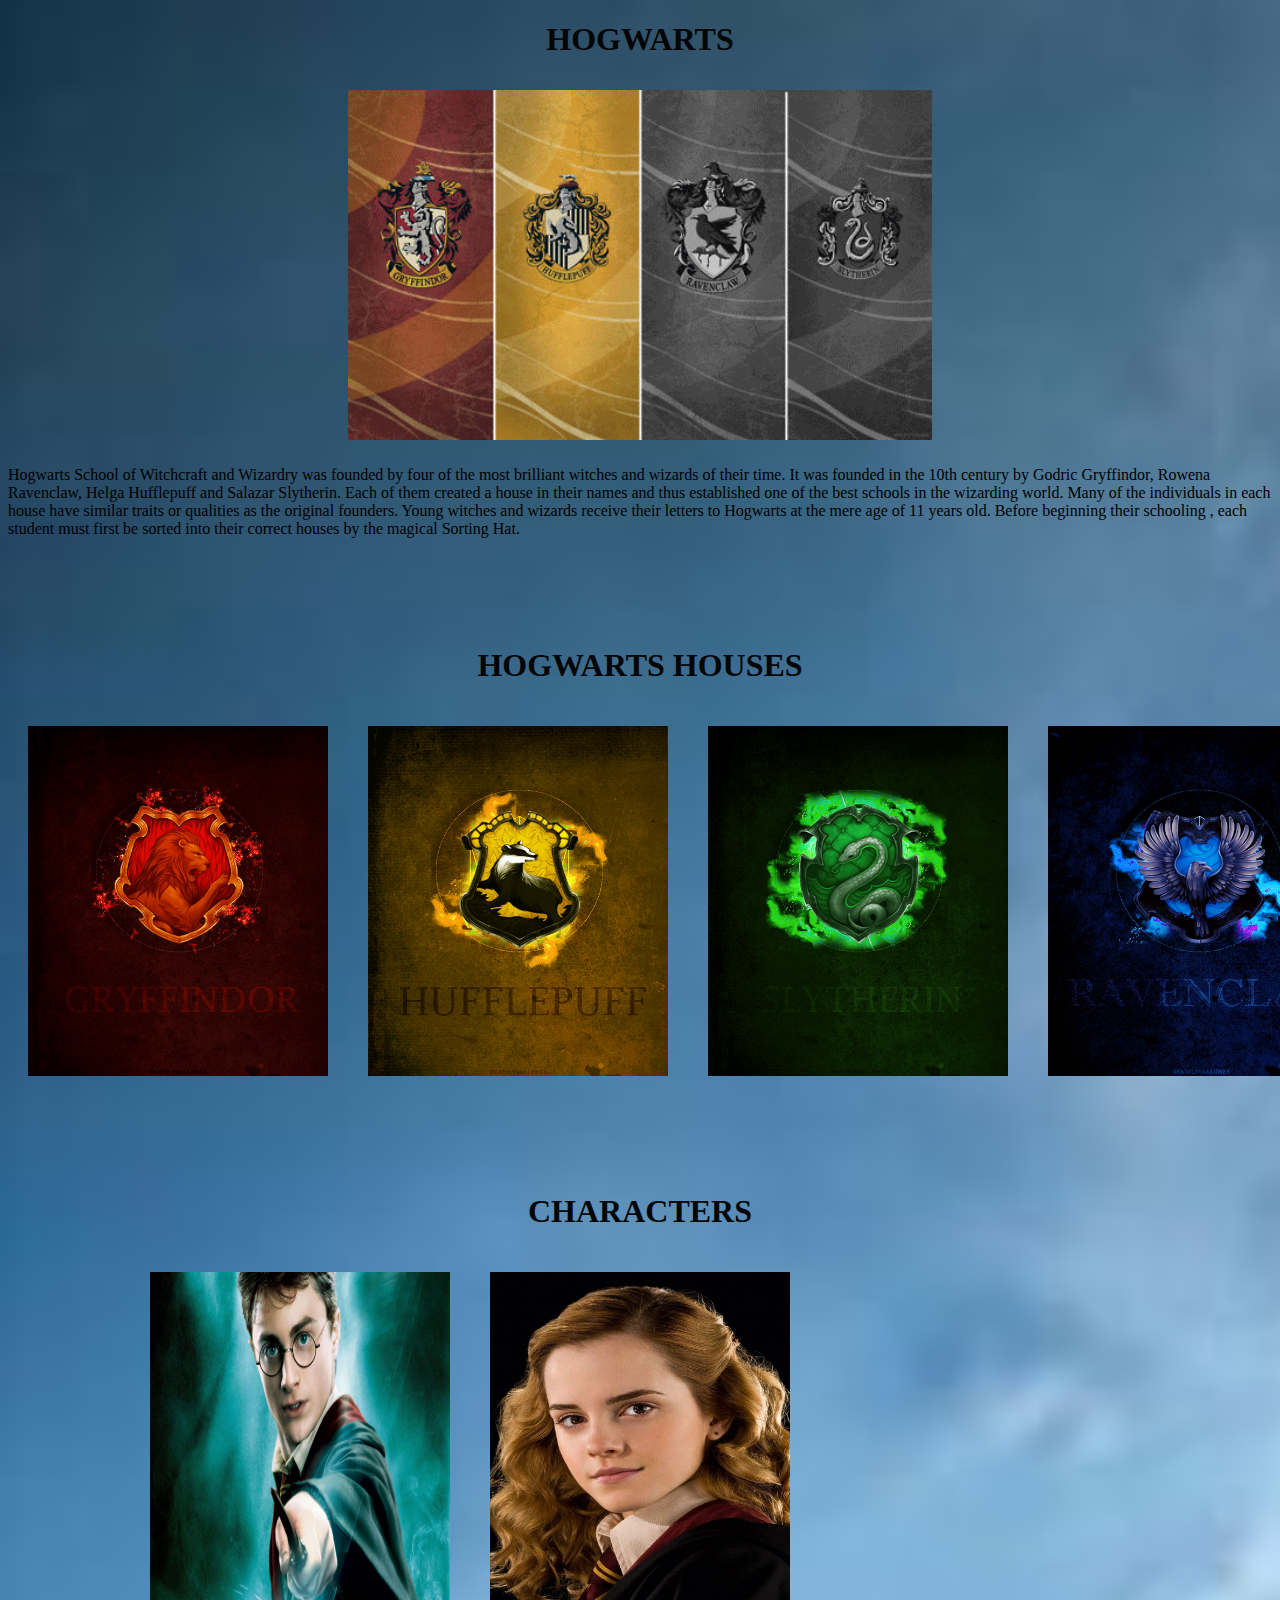
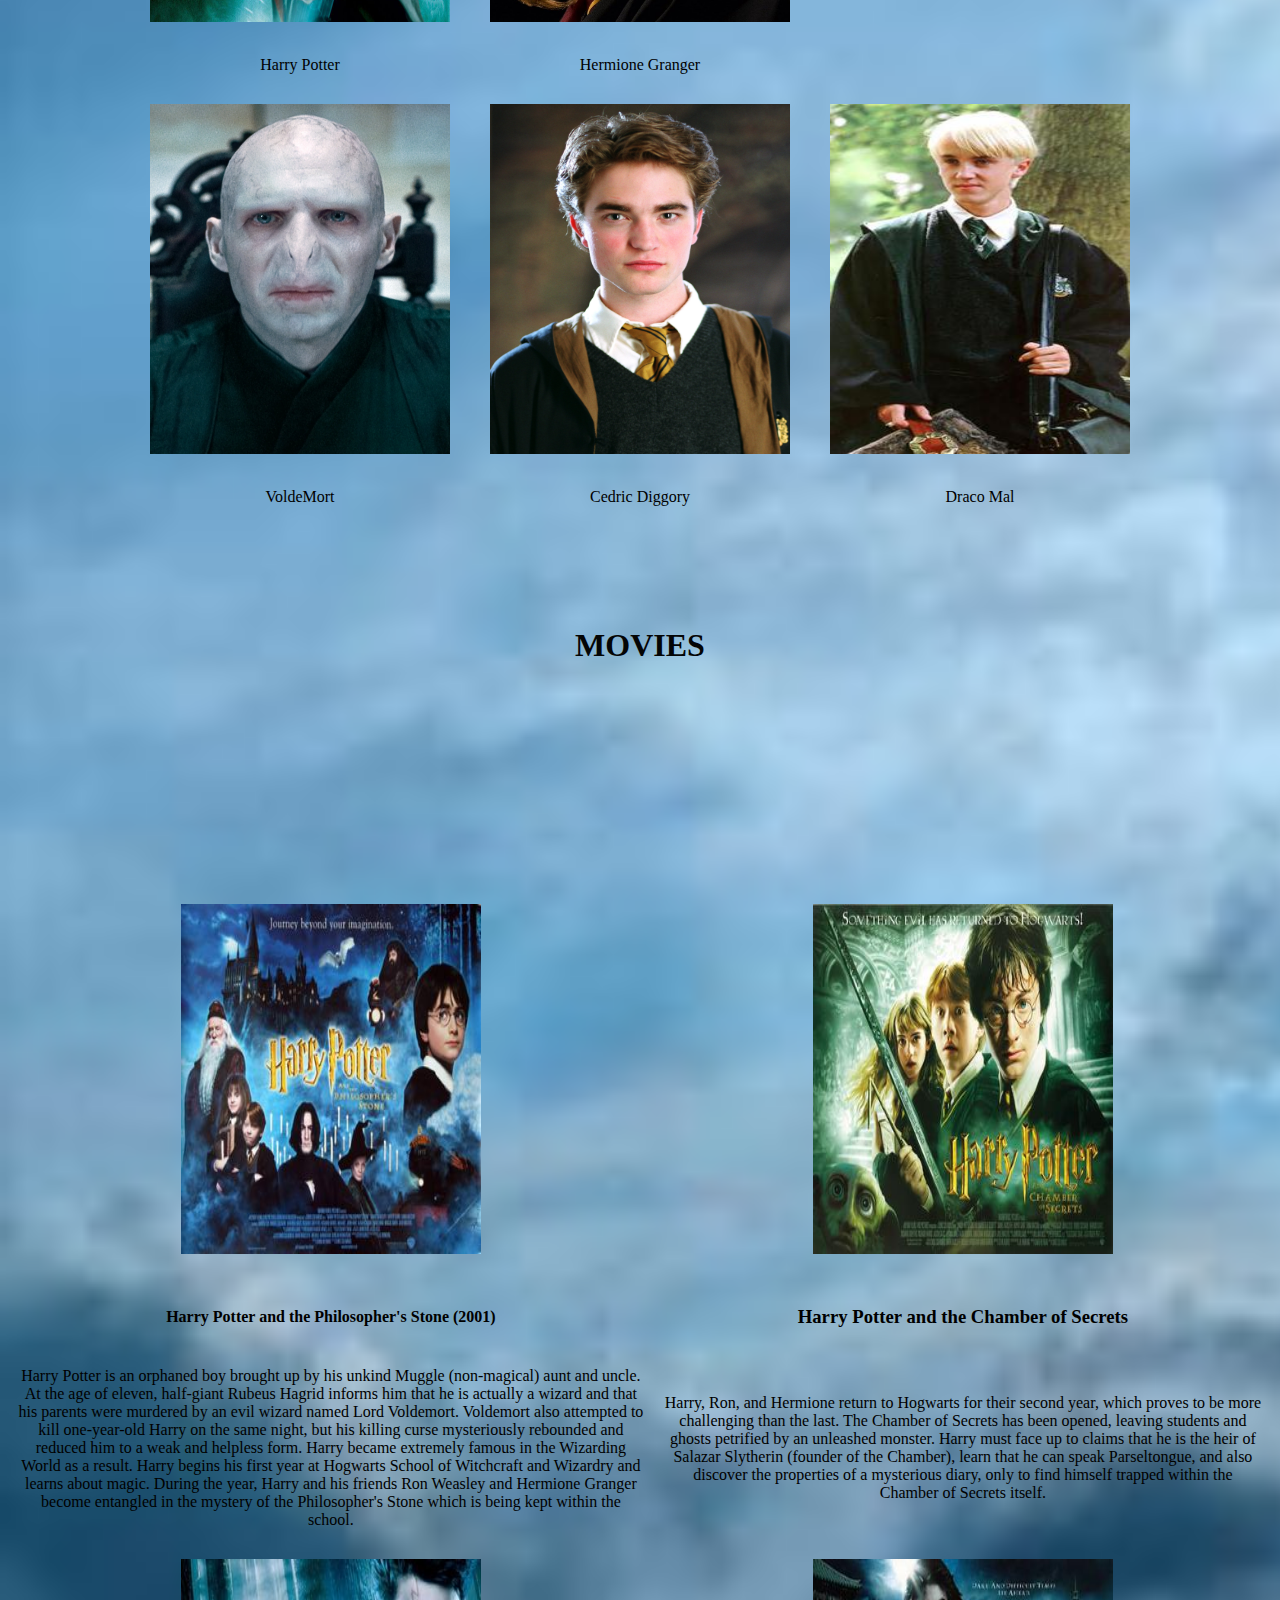
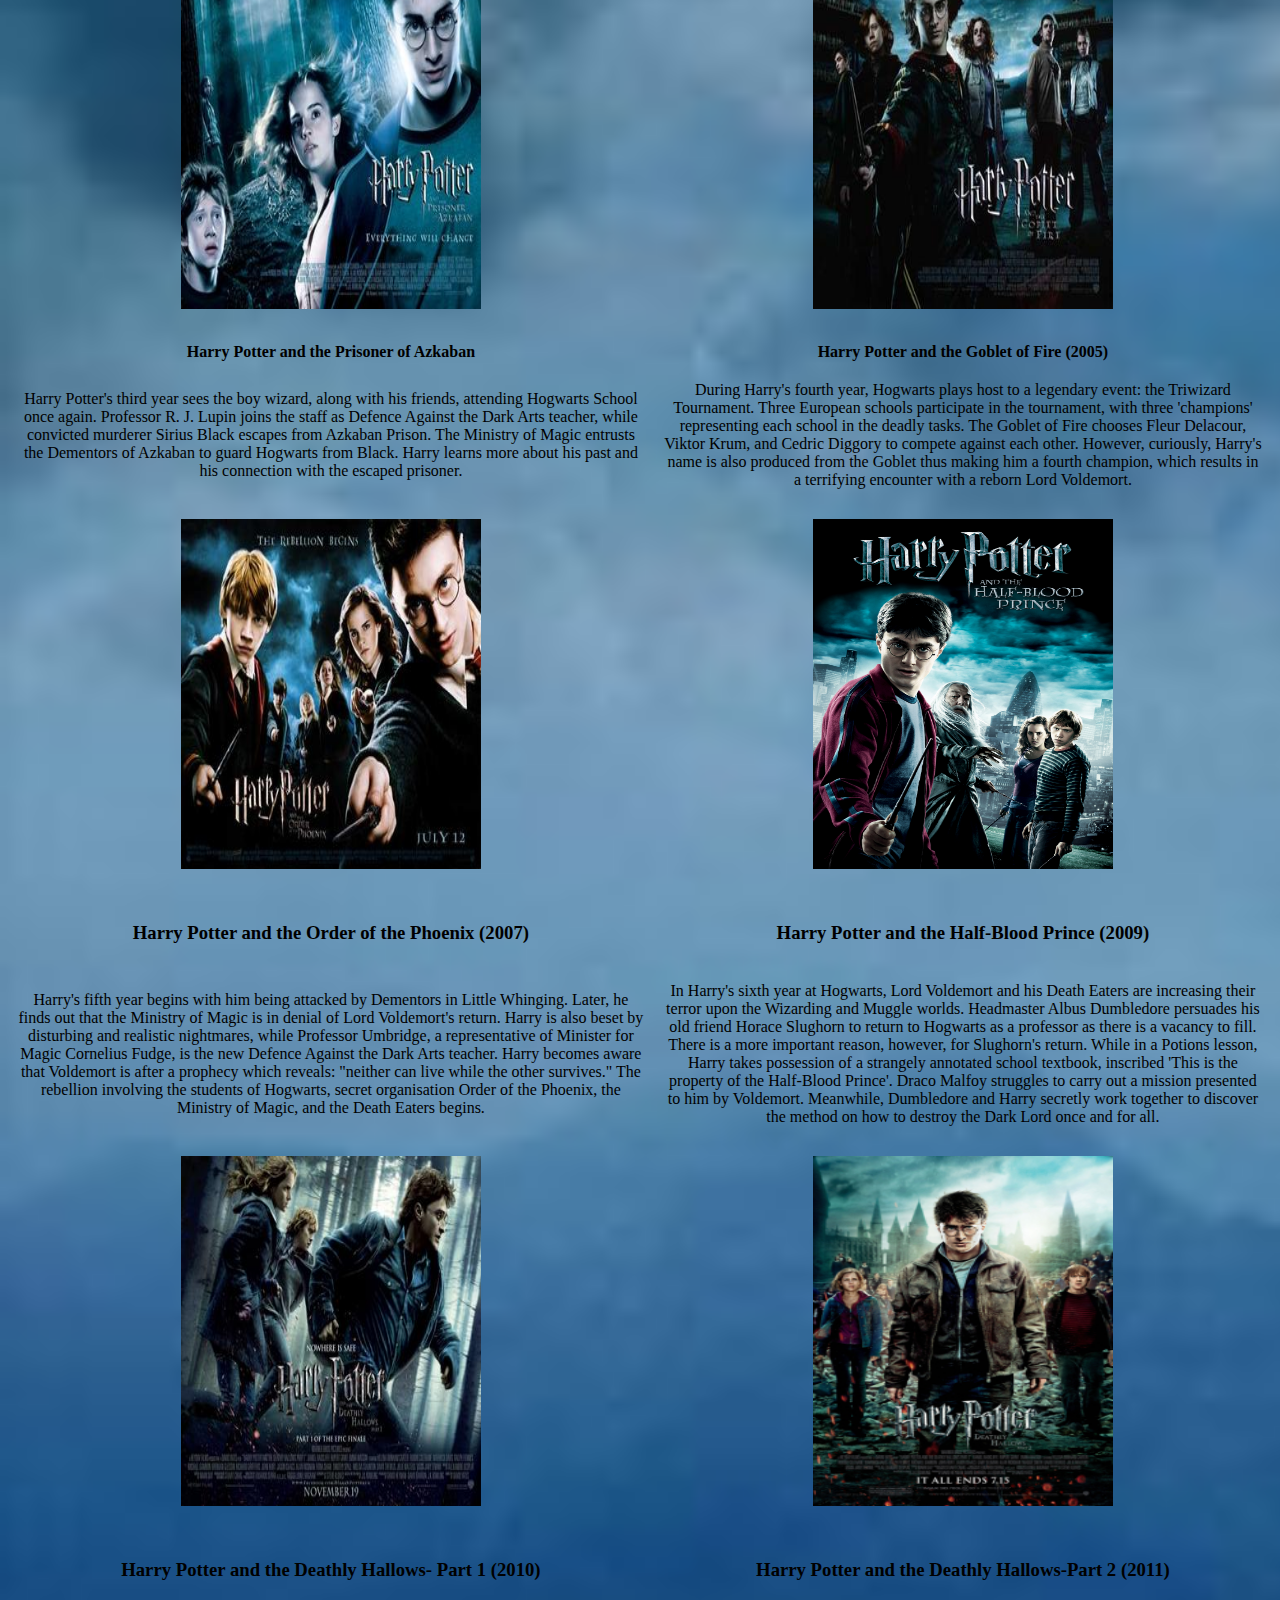
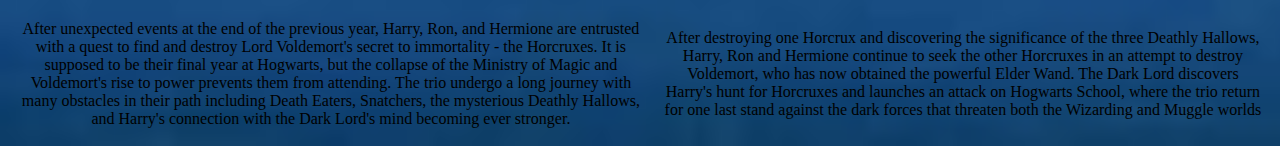
<file: front_end/index.html>
<!DOCTYPE html>
<html>
<head>
  <title> Harry Potter Fandom </title>
  
  
  <link rel="stylesheet" href="style.css">
</head>

<body>
    <script src="script.js"></script>
    
    <h1> <span class="title"><b>HOGWARTS </b></span></h1>
    <img src="logo.gif" class="hogwartsimg" >
    <p>
       Hogwarts School of Witchcraft and Wizardry was founded by four of the most brilliant witches and wizards of their time. It was founded in the 10th century by Godric Gryffindor, Rowena Ravenclaw, Helga Hufflepuff and Salazar Slytherin. Each of them created a house in their names and thus established one of the best schools in the wizarding world. Many of the individuals in each house have similar traits or qualities as the original founders. Young witches and wizards receive their letters to Hogwarts at the mere age of 11 years old. Before beginning their schooling , each student must first be sorted into their correct houses by the magical Sorting Hat.</p>
       <br><br><br><br>

       <h1>HOGWARTS HOUSES</h1>
       <table class="houses">
           <tr class="houses">
              <td><a href="file:///Users/rishikarajput/WEB%20WAR/front_end/index1.html"><img src="gryffindor.gif"></a></td>
            <td><a href="file:///Users/rishikarajput/WEB%20WAR/front_end/index2.html"><img src="hufflepuff.gif" alt="Hufflepuff">
            </a></td>
               <td><a href="file:///Users/rishikarajput/WEB%20WAR/front_end/index3.html"><img src="slytherin.gif" alt="Slytherin"></a>
            </td>
               <td><a href="file:///Users/rishikarajput/WEB%20WAR/front_end/index4.html"><img src="ravenclaw.gif" alt="RavenClaw"></a>
            </td>
           </tr>
       </table><br><br><br><br>

       <h1>CHARACTERS</h1>

       <table class="character">
           <tr>
               <td><img src="harrypotter.0.jpg" ></td>
               <td><img src="hermione.jpg" alt=""></td>
               
           </tr>
           <tr class="char">
               <td>Harry Potter</td>
               <td>Hermione Granger</td>
           </tr>
           <tr>
               <td><img src="VoldemortHeadshot_DHP1.webp" ></td>
               <td><img src="CedricDiggoryProfile.webp" alt=""></td>
               <td><img src="Draco_Mal.JPG" alt=""></td>
           </tr>
           <tr class="char">
               <td>VoldeMort </td>
               <td>Cedric Diggory</td>
               <td>Draco Mal</td>
           </tr>
       </table><br><br><br><br><br>


       <h1>MOVIES</h1>


    <table class="movies">
        <tr class="1">
            <td><img src="Harry_Potter_and_the_Philosopher's_Stone_banner.jpg" alt="Harry Potter and the Philosopher's Stone" id="img1"></td>
            <td><img src="Harry_Potter_and_the_Chamber_of_Secrets_movie.jpg" id="img2"></td>
           
            
        </tr>
        <tr>
            <td><b>Harry Potter and the Philosopher's Stone (2001)</b></td>
            <td><b><h3> Harry Potter and the Chamber of Secrets</h3></b></td>
            
        </tr>
        <tr class="2">
            <td>Harry Potter is an orphaned boy brought up by his unkind Muggle (non-magical) aunt and uncle. At the age of eleven, half-giant Rubeus Hagrid informs him that he is actually a wizard and that his parents were murdered by an evil wizard named Lord Voldemort. Voldemort also attempted to kill one-year-old Harry on the same night, but his killing curse mysteriously rebounded and reduced him to a weak and helpless form. Harry became extremely famous in the Wizarding World as a result. Harry begins his first year at Hogwarts School of Witchcraft and Wizardry and learns about magic. During the year, Harry and his friends Ron Weasley and Hermione Granger become entangled in the mystery of the Philosopher's Stone which is being kept within the school.</td>

            <td>Harry, Ron, and Hermione return to Hogwarts for their second year, which proves to be more challenging than the last. The Chamber of Secrets has been opened, leaving students and ghosts petrified by an unleashed monster. Harry must face up to claims that he is the heir of Salazar Slytherin (founder of the Chamber), learn that he can speak Parseltongue, and also discover the properties of a mysterious diary, only to find himself trapped within the Chamber of Secrets itself.</td>

        </tr>
        <br><br><br><br>
        <tr class="3">
            <td><img src="Prisoner_of_azkaban_UK_poster.jpg" id="img3"></td>
            <td><img src="Harry_Potter_and_the_Goblet_of_Fire_Poster.jpg" id="img4" ></td>
         </tr>
         <tr>
             <td><b>Harry Potter and the Prisoner of Azkaban</b></td>
             <td><b>Harry Potter and the Goblet of Fire (2005)</b></td>
         </tr>
         <tr>
             <td>Harry Potter's third year sees the boy wizard, along with his friends, attending Hogwarts School once again. Professor R. J. Lupin joins the staff as Defence Against the Dark Arts teacher, while convicted murderer Sirius Black escapes from Azkaban Prison. The Ministry of Magic entrusts the Dementors of Azkaban to guard Hogwarts from Black. Harry learns more about his past and his connection with the escaped prisoner.</td>
             <td> During Harry's fourth year, Hogwarts plays host to a legendary event: the Triwizard Tournament. Three European schools participate in the tournament, with three 'champions' representing each school in the deadly tasks. The Goblet of Fire chooses Fleur Delacour, Viktor Krum, and Cedric Diggory to compete against each other. However, curiously, Harry's name is also produced from the Goblet thus making him a fourth champion, which results in a terrifying encounter with a reborn Lord Voldemort.</td>
         </tr>
         <br><br><br><br>
         <tr>
             <td><img src="Harry_Potter_and_the_Order_of_the_Phoenix_poster.jpg" id="img5"></td>
             <td><img src="harry-potter-and-the-half-blood-prince-555e48bd050ae.jpg" id="img6"></td>
         </tr>
         <tr>
             <td> <h3>Harry Potter and the Order of the Phoenix (2007)</h3></td>
             <td><h3>Harry Potter and the Half-Blood Prince (2009)</h3></td>
         </tr>
         <tr>
             <td> Harry's fifth year begins with him being attacked by Dementors in Little Whinging. Later, he finds out that the Ministry of Magic is in denial of Lord Voldemort's return. Harry is also beset by disturbing and realistic nightmares, while Professor Umbridge, a representative of Minister for Magic Cornelius Fudge, is the new Defence Against the Dark Arts teacher. Harry becomes aware that Voldemort is after a prophecy which reveals: "neither can live while the other survives." The rebellion involving the students of Hogwarts, secret organisation Order of the Phoenix, the Ministry of Magic, and the Death Eaters begins.
            </td>
            <td>In Harry's sixth year at Hogwarts, Lord Voldemort and his Death Eaters are increasing their terror upon the Wizarding and Muggle worlds. Headmaster Albus Dumbledore persuades his old friend Horace Slughorn to return to Hogwarts as a professor as there is a vacancy to fill. There is a more important reason, however, for Slughorn's return. While in a Potions lesson, Harry takes possession of a strangely annotated school textbook, inscribed 'This is the property of the Half-Blood Prince'. Draco Malfoy struggles to carry out a mission presented to him by Voldemort. Meanwhile, Dumbledore and Harry secretly work together to discover the method on how to destroy the Dark Lord once and for all.</td>
         </tr><br><br><br>
         <tr>
             <td> <img src="Harry_Potter_and_the_Deathly_Hallows_–_Part_1.jpg" id="img7"></td>
             <td><img src="Harry_Potter_and_the_Deathly_Hallows_–_Part_2.jpg" id="img8"></td>
         </tr>
         <tr>
             <td> <h3>Harry Potter and the Deathly Hallows- Part 1 (2010)</h3></td>
             <td> <h3>Harry Potter and the Deathly Hallows-Part 2 (2011)</h3>
             </td>
         </tr>
         <tr>
             <td>
                
                After unexpected events at the end of the previous year, Harry, Ron, and Hermione are entrusted with a quest to find and destroy Lord Voldemort's secret to immortality - the Horcruxes. It is supposed to be their final year at Hogwarts, but the collapse of the Ministry of Magic and Voldemort's rise to power prevents them from attending. The trio undergo a long journey with many obstacles in their path including Death Eaters, Snatchers, the mysterious Deathly Hallows, and Harry's connection with the Dark Lord's mind becoming ever stronger.</td>
                
                <td> 
                
                    After destroying one Horcrux and discovering the significance of the three Deathly Hallows, Harry, Ron and Hermione continue to seek the other Horcruxes in an attempt to destroy Voldemort, who has now obtained the powerful Elder Wand. The Dark Lord discovers Harry's hunt for Horcruxes and launches an attack on Hogwarts School, where the trio return for one last stand against the dark forces that threaten both the Wizarding and Muggle worlds
                </td>
         </tr>
</table>
    
       
       
 </body>         
</html>
</file>
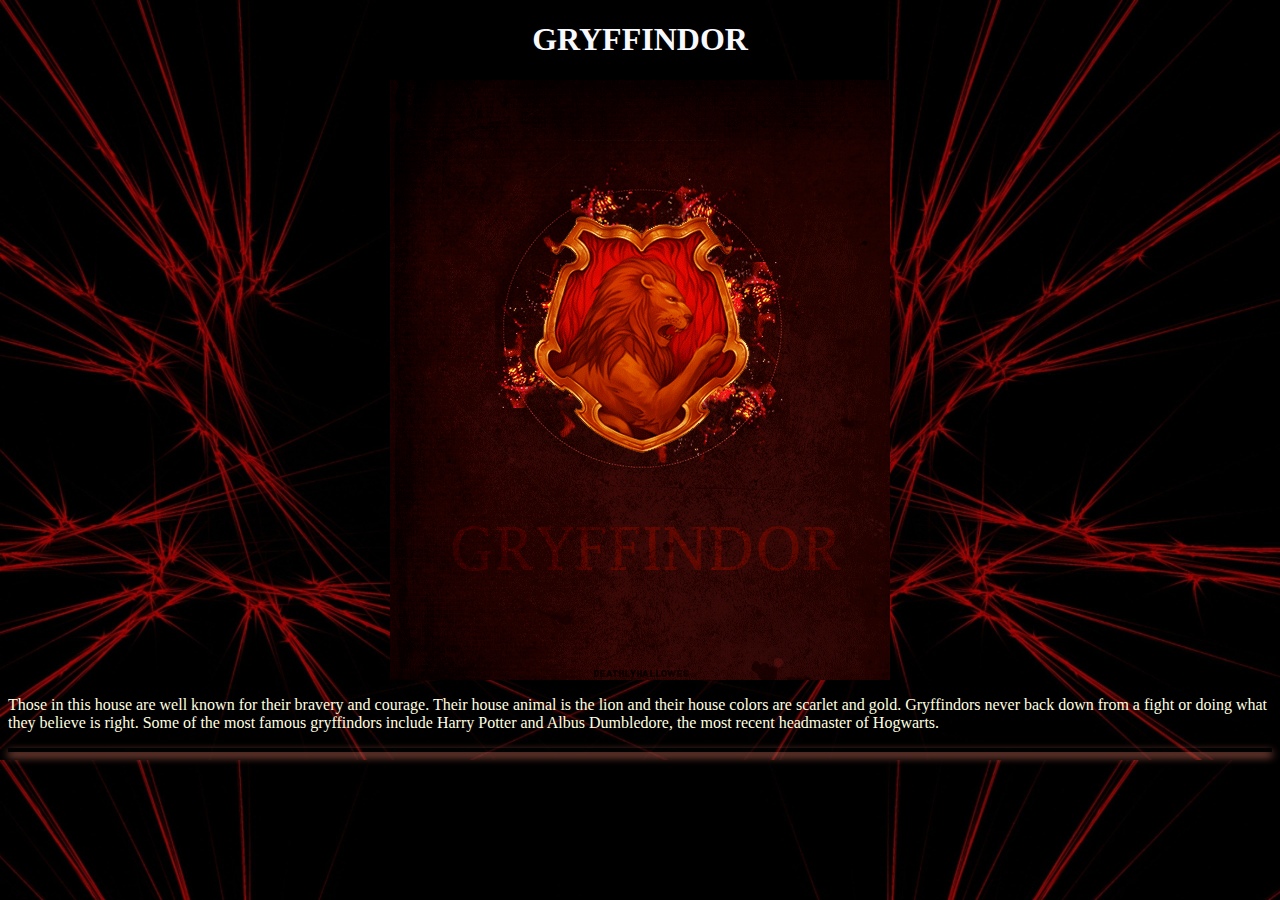
<file: front_end/index1.0.html>
<!DOCTYPE html>
<html lang="en">
<head>
    <meta charset="UTF-8">
    <meta name="viewport" content="width=device-width, initial-scale=1.0">
    <meta http-equiv="X-UA-Compatible" content="ie=edge">
    <title>Gryffindor</title>
    <link rel="stylesheet" href="style1.css">
</head>
<body>

    <h1><b>GRYFFINDOR</b></h1>
   <img src="gryffindor.gif" class="logo">
    <p>
        Those in this house are well known for their bravery and courage. Their house animal is the lion and their house colors are scarlet and gold.  Gryffindors never back down from a fight or doing what they believe is right. Some of the most famous gryffindors include Harry Potter and Albus Dumbledore, the most recent headmaster of Hogwarts.
    </p>
    
    <div id="myData" class="card"></div>

    <script>
        fetch('https://hp-api.herokuapp.com/api/characters/house/gryffindor')
            .then(function (response) {
                return response.json();
            })
            .then(function (data) {
                appendData(data);
            })
            .catch(function (err) {
                console.log('error: ' + err);
            });
        function appendData(data) {
            var mainContainer = document.getElementById("myData");
            for (var i = 0; i < data.length; i++) {
                var div = document.createElement("div");
                div.innerHTML =
                `<div class="card">
                        <img src="${data[i].image}" class="gifchar">
                        <h3>${data[i].name}</h3>
                        <p>${data[i].dateOfBirth}</p>
                        <p>${data[i].species}</p>
                        <p>${data[i].alternate_names}</p>
                        <p>${data[i].wand.wood}</p>
                        <p>${data[i].wand.core}</p>
                        <p>${data[i].wand.length}</p>
                        <p>${data[i].patronus}</p>
                    
                    </div>`
                    mainContainer.appendChild(div);
            }
        }
</script>
</body>
</html>
</file>
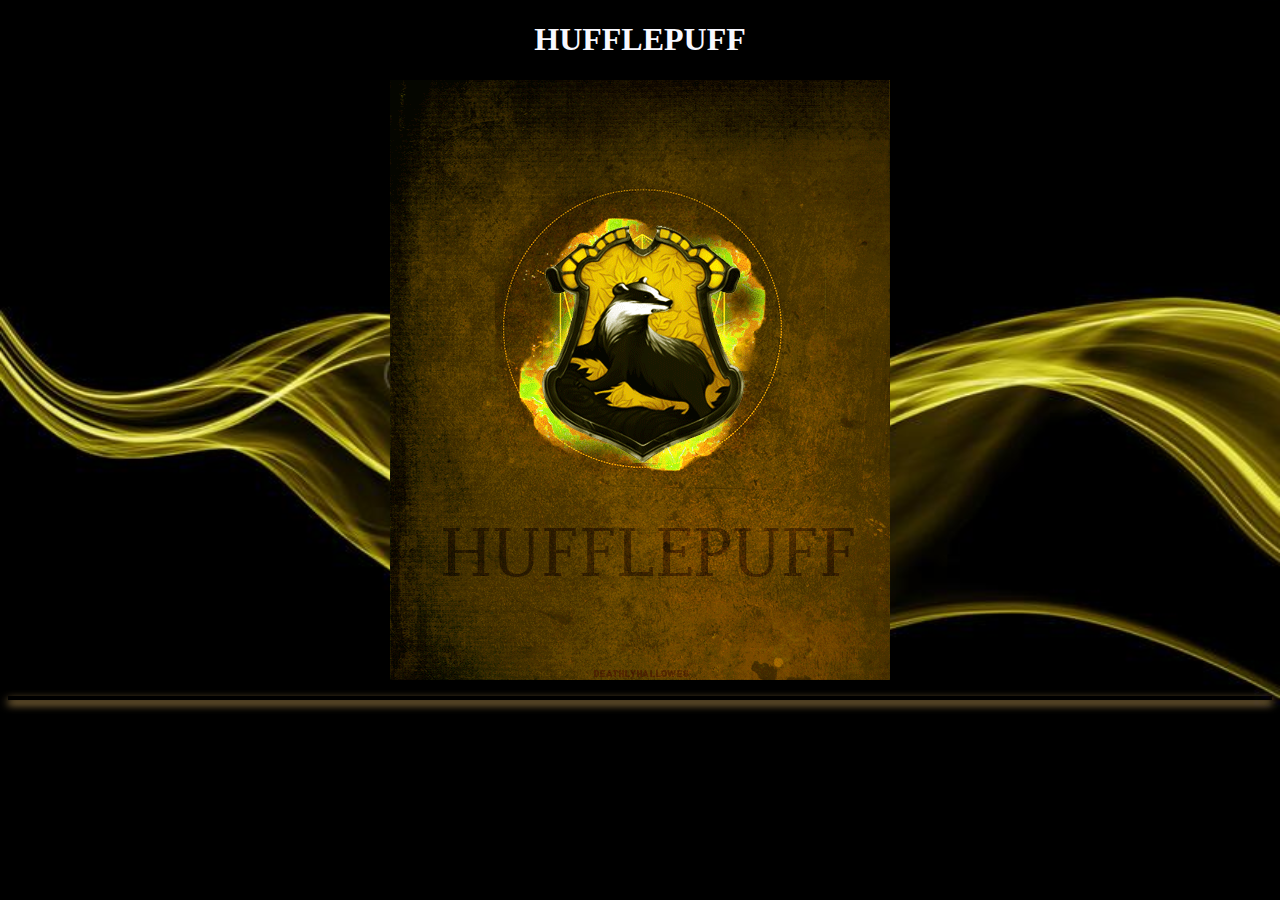
<file: front_end/index2.html>
<!DOCTYPE html>
<html lang="en">
<head>
    <meta charset="UTF-8">
    <meta name="viewport" content="width=device-width, initial-scale=1.0">
    <meta http-equiv="X-UA-Compatible" content="ie=edge">
    <title>Hufflepuff</title>
    <link rel="stylesheet" href="style2.css">
</head>
<body>
    <h1>HUFFLEPUFF</h1>
    <img src="hufflepuff.gif" alt="Huffepuff" class="logo2">

    <p></p>


     <div id="myData2" class="card"></div>

    <script>
        fetch('http://hp-api.herokuapp.com/api/characters/house/hufflepuff')
            .then(function (response) {
                return response.json();
            })
            .then(function (data) {
                appendData(data);
            })
            .catch(function (err) {
                console.log('error: ' + err);
            });
        function appendData(data) {
            var mainContainer = document.getElementById("myData2");
            for (var i = 0; i < data.length; i++) {
                var div = document.createElement("div");
                div.innerHTML =
                `<div class="card">
                        <img src="${data[i].image}" class="hufchar">
                        <h3>${data[i].name}</h3>
                        <p>${data[i].dateOfBirth}</p>
                        <p>${data[i].species}</p>
                        <p>${data[i].alternate_names}</p>
                        <p>${data[i].wand.wood}</p>
                        <p>${data[i].wand.core}</p>
                        <p>${data[i].wand.length}</p>
                        <p>${data[i].patronus}</p>
                    
                    </div>`
                
                 
                mainContainer.appendChild(div);
            }
        }



    </script>
</body>
</html>
</file>
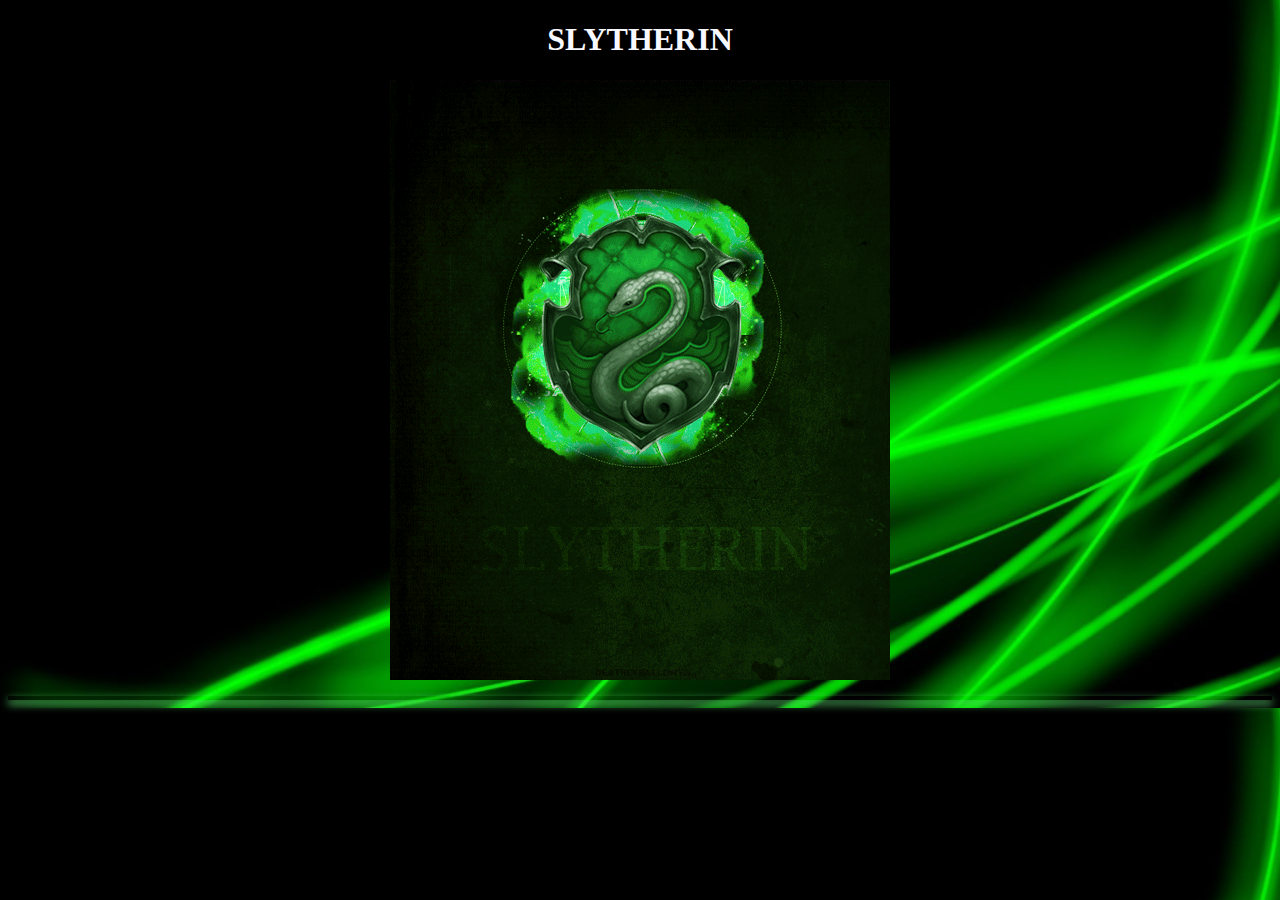
<file: front_end/index3.html>
<!DOCTYPE html>
<html lang="en">
<head>
    <meta charset="UTF-8">
    <meta name="viewport" content="width=device-width, initial-scale=1.0">
    <meta http-equiv="X-UA-Compatible" content="ie=edge">
    <title>Slytherin</title>
    <link rel="stylesheet" href="style3.css">
</head>
<body>
    <h1>SLYTHERIN</h1>
    <img src="slytherin.gif" alt="Slytherin" class="logo3">

    <p></p>


     <div id="myData3" class="card"></div>

    <script>
        fetch('http://hp-api.herokuapp.com/api/characters/house/slytherin')
            .then(function (response) {
                return response.json();
            })
            .then(function (data) {
                appendData(data);
            })
            .catch(function (err) {
                console.log('error: ' + err);
            });
        function appendData(data) {
            var mainContainer = document.getElementById("myData3");
            for (var i = 0; i < data.length; i++) {
                var div = document.createElement("div");
                div.innerHTML =
                `<div class="card" >
                        <img src="${data[i].image}">
                        <h3>${data[i].name}</h3>
                        <p>${data[i].dateOfBirth}</p>
                        <p>${data[i].species}</p>
                        <p>${data[i].alternate_names}</p>
                        <p>${data[i].wand.wood}</p>
                        <p>${data[i].wand.core}</p>
                        <p>${data[i].wand.length}</p>
                        <p>${data[i].patronus}</p>
                    
                    </div>`
                
                 
                mainContainer.appendChild(div);
            }
        }

    </script>
</body>
</html>
</file>
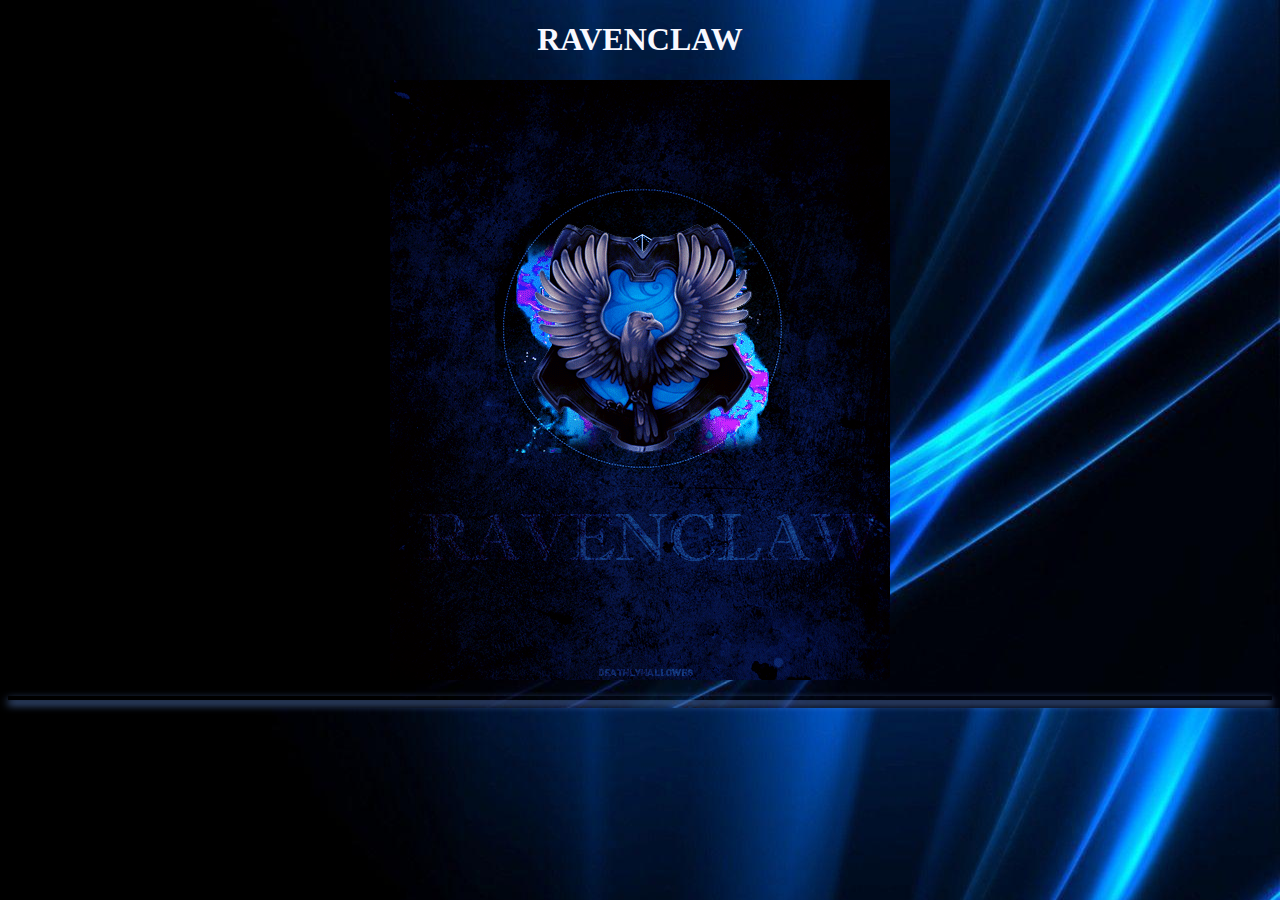
<file: front_end/index4.html>
<!DOCTYPE html>
<html lang="en">
<head>
    <meta charset="UTF-8">
    <meta name="viewport" content="width=device-width, initial-scale=1.0">
    <meta http-equiv="X-UA-Compatible" content="ie=edge">
    <title>RavenClaw</title>
    <link rel="stylesheet" href="style4.css">
</head>
<body>
    <h1>RAVENCLAW</h1>
    <img src="ravenclaw.gif" alt="Ravenclaw" class="logo4">

    <p></p>


     <div id="myData4" class="card"></div>

    <script>
        fetch('http://hp-api.herokuapp.com/api/characters/house/ravenclaw')
            .then(function (response) {
                return response.json();
            })
            .then(function (data) {
                appendData(data);
            })
            .catch(function (err) {
                console.log('error: ' + err);
            });
        function appendData(data) {
            var mainContainer = document.getElementById("myData4");
            for (var i = 0; i < data.length; i++) {
                var div = document.createElement("div");
                div.innerHTML =
                `<div class="card" >
                        <img src="${data[i].image}">
                        <h3>${data[i].name}</h3>
                        <p>${data[i].dateOfBirth}</p>
                        <p>${data[i].species}</p>
                        <p>${data[i].alternate_names}</p>
                        <p>${data[i].wand.wood}</p>
                        <p>${data[i].wand.core}</p>
                        <p>${data[i].wand.length}</p>
                        <p>${data[i].patronus}</p>
                    
                    </div>`
                
                
                 
                mainContainer.appendChild(div);
            }
        }

    </script>
</body>
</html>
</file>
<file: front_end/style.css>
body {
    background-image: url("harry-potter-wallpaper-for-desktop-android-iphone-desktop-hd-backgrounds-wallpapers-1080p-4khd-wallpapers-desktop-background-android-iphone-1080p-4k-18hhp-1080x456.jpg");
    background-size: cover;
}

h1{
    color: rgb(4, 5, 5);
    text-align: center;
    size: 15rem;
}

img{
    align-items: center;
    width: 300px;
    height: 350px;
    padding: 10px;
}

img.hogwartsimg{
    margin-left: auto;
    margin-right: auto;
    display: block;
    width:auto;

}

table{
    border-collapse: collapse;
    padding: 5px;
    text-align: center;
}

table.character{
    margin-left: auto;
    margin-right: auto;
    padding: 10px;
}

td{
    border-spacing: 0 30px ;
    padding: 10px;
}

tr.char{
    text-size-adjust: 70px;

}
</file>
<file: front_end/style1.css>
.card{
    box-sizing: 200px 200px;
    box-shadow: 0 4px 8px 0 rgb(228, 121, 102);
    transition: 0.3s;
    padding: 2px 16px;
}

body{
    background-image: url("grybgimg.jpg");
    background-size: 100% 100%;
}
img.logo{
   margin-left: auto;
   margin-right: auto;
   display: block;
}
p{
    color: lightyellow;
}

h1{
    text-align: center;
    color: ghostwhite;
}

div.card{
    color: ghostwhite;
    text-align: center;
}
img.gifchar{
    width:300px;
    height:300px;
}
</file>
<file: front_end/style2.css>
.card{
    box-sizing: 200px 200px;
    box-shadow: 0 4px 8px 0 rgb(228, 184, 102);
    transition: 0.3s;
    padding: 2px 16px;
}

body{
    background-image: url("hufbgimg.jpg");
    background-size: 100% 100%;
}
img.logo2{
   margin-left: auto;
   margin-right: auto;
   display: block;
}
p{
    color: lightyellow;
}

h1{
    text-align: center;
    color: ghostwhite;
}

div.card{
    color: ghostwhite;
    text-align: center;
}

img.hufchar{
    width:300px;
    height:300px;
}
</file>
<file: front_end/style3.css>
.card{
    box-sizing: 200px 200px;
    box-shadow: 0 4px 8px 0 rgb(102, 228, 123);
    transition: 0.3s;
    padding: 2px 16px;
}

body{
    background-image: url("slybgimg1.jpg");
    background-size: 100% 100%;
}
img.logo3{
   margin-left: auto;
   margin-right: auto;
   display: block;
}
p{
    color: lightyellow;
}

h1{
    text-align: center;
    color: ghostwhite;
}

div.card{
    color: ghostwhite;
    text-align: center;
}
</file>
<file: front_end/style4.css>
.card{
    box-sizing: 200px 200px;
    box-shadow: 0 4px 8px 0 rgb(102, 146, 228);
    transition: 0.3s;
    padding: 2px 16px;
}

body{
    background-image: url("ravbgimg.jpg");
    background-size: 100% 100%;
}
img.logo4{
   margin-left: auto;
   margin-right: auto;
   display: block;
}
p{
    color: lightyellow;
}

h1{
    text-align: center;
    color: ghostwhite;
}

div.card{
    color: ghostwhite;
    text-align: center;
}
</file>
